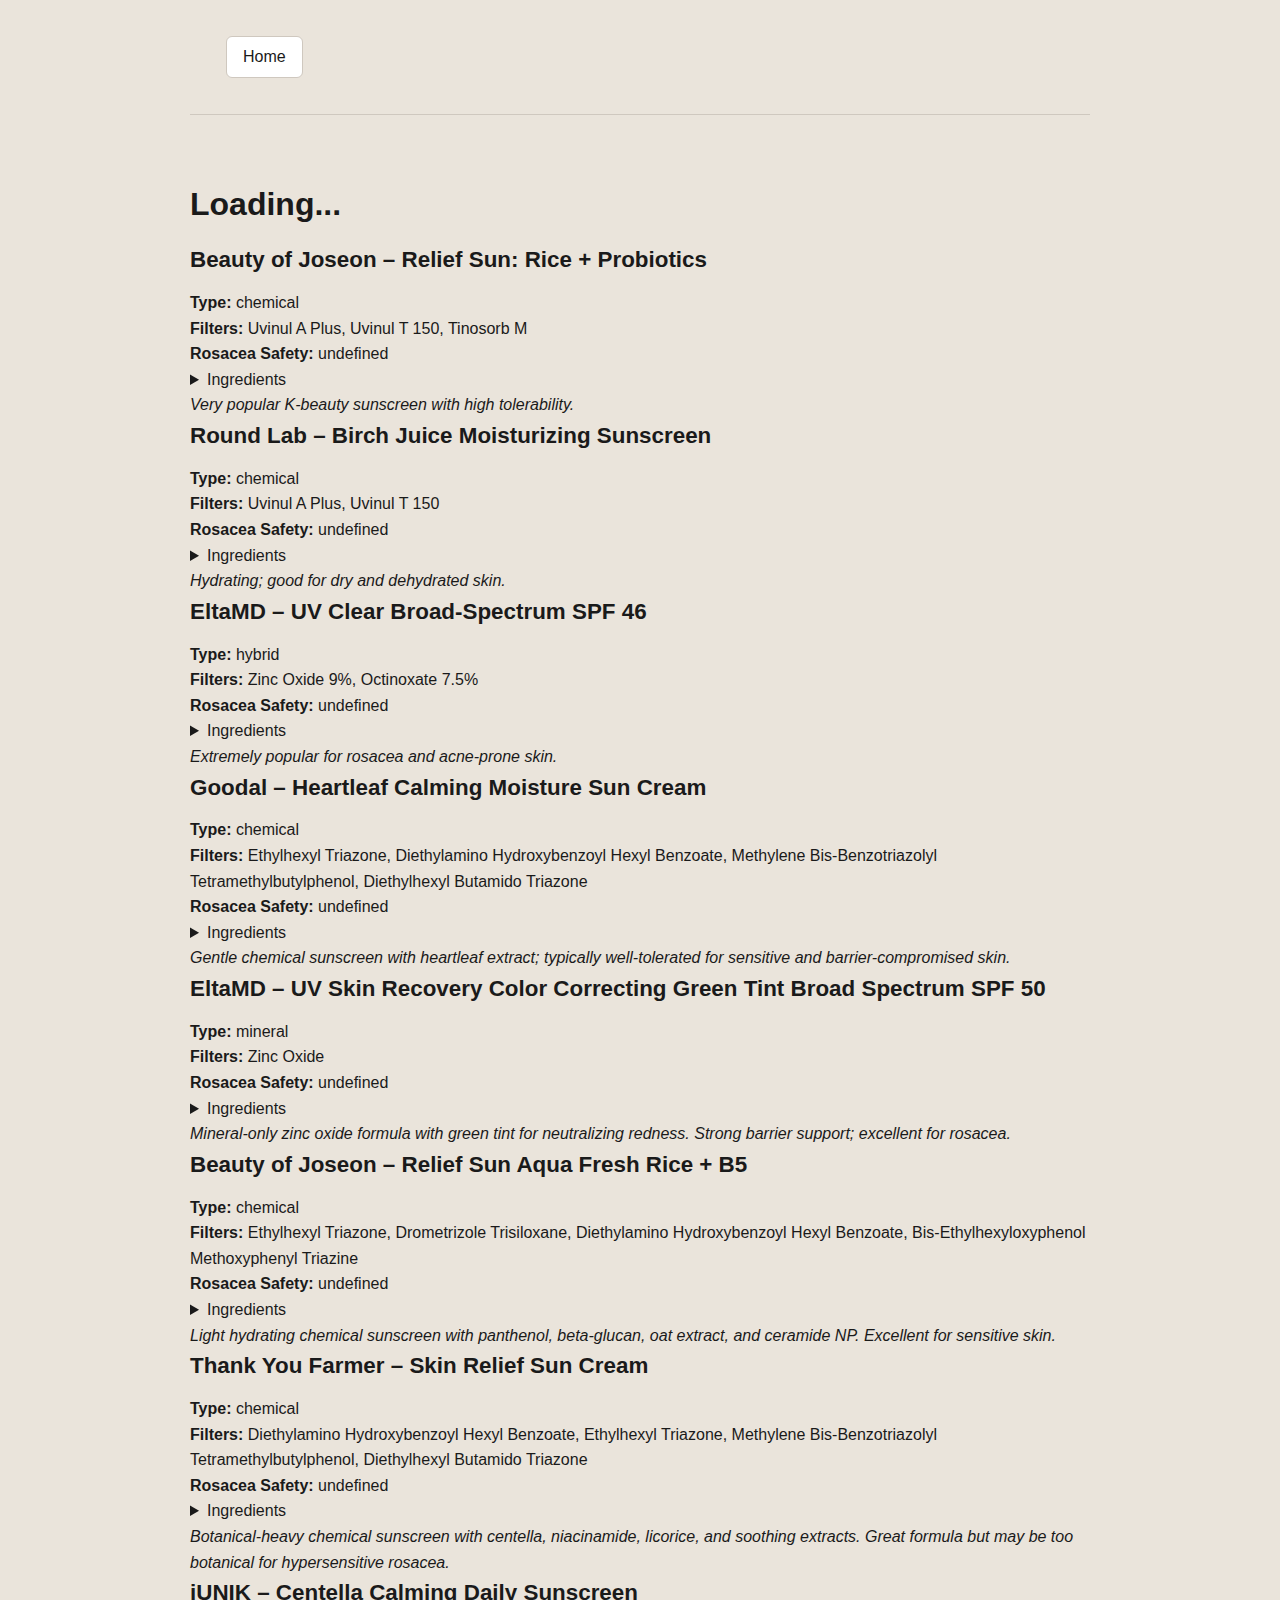
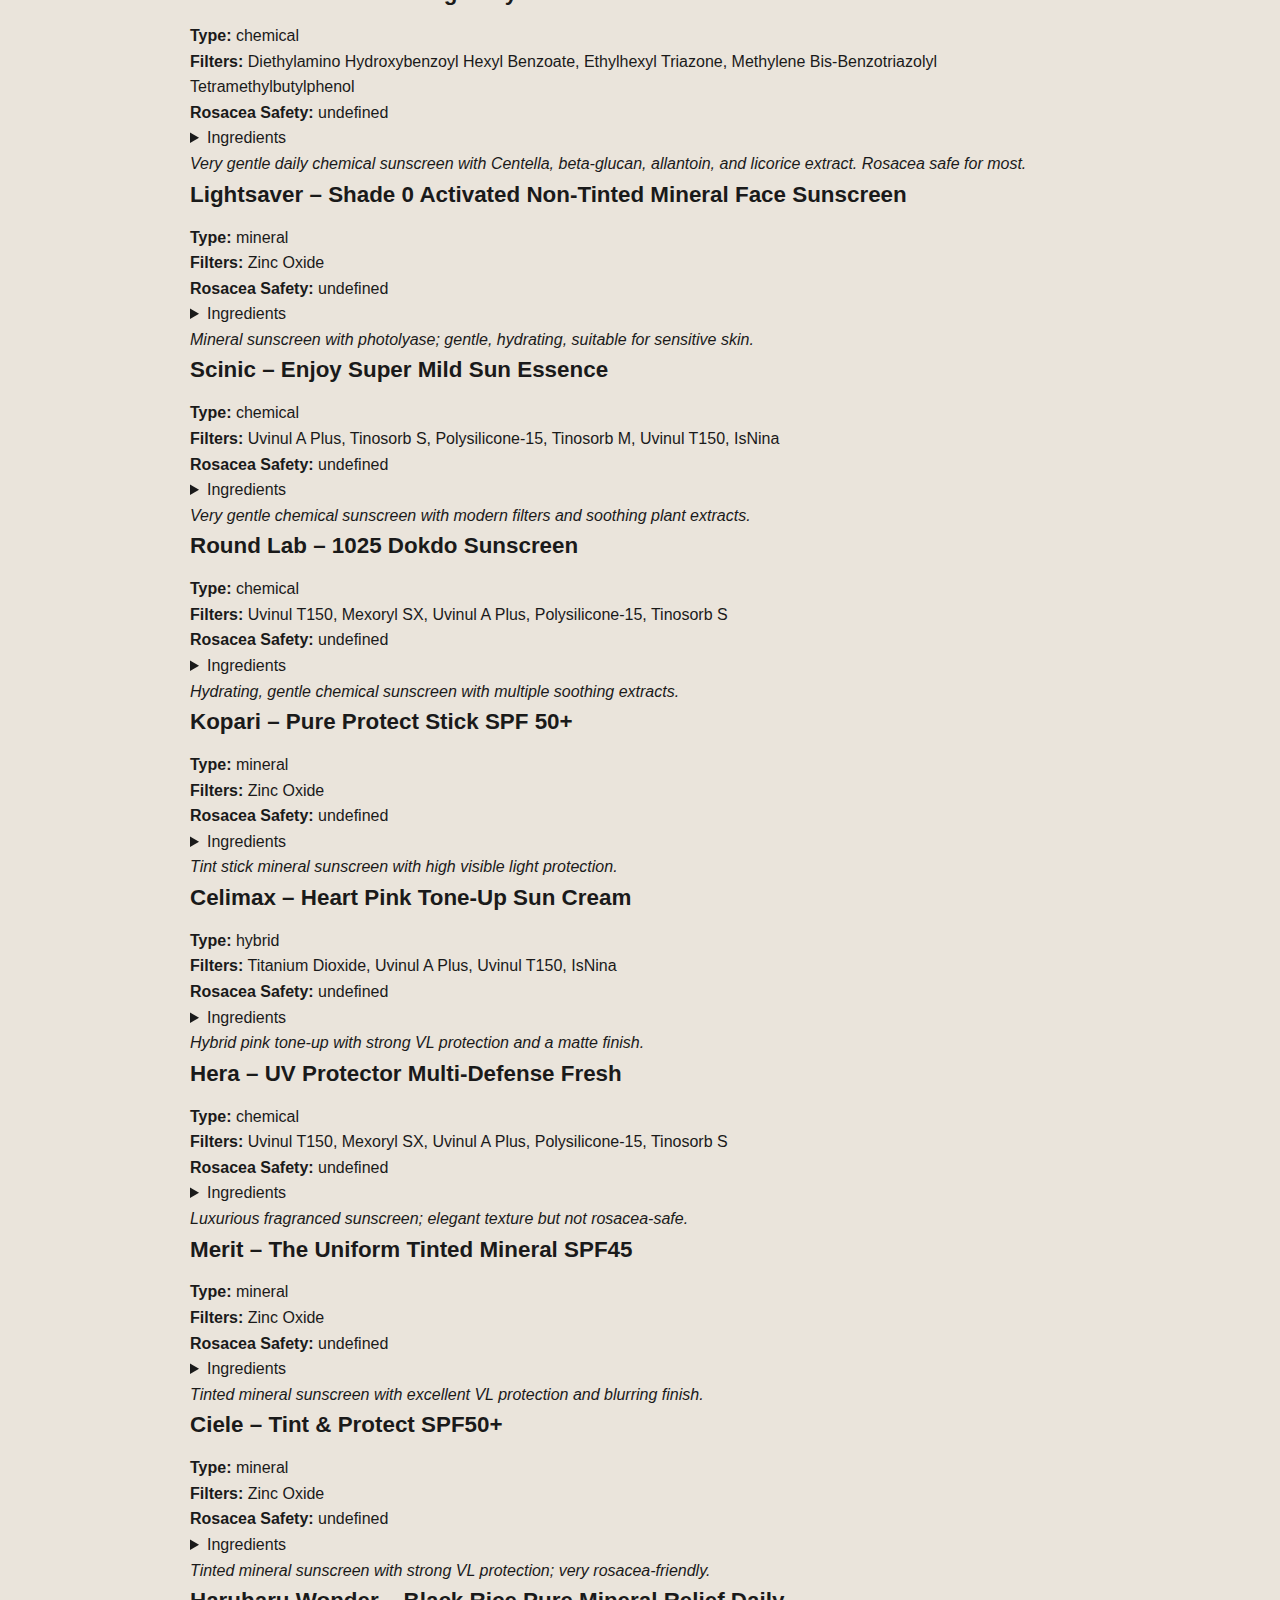
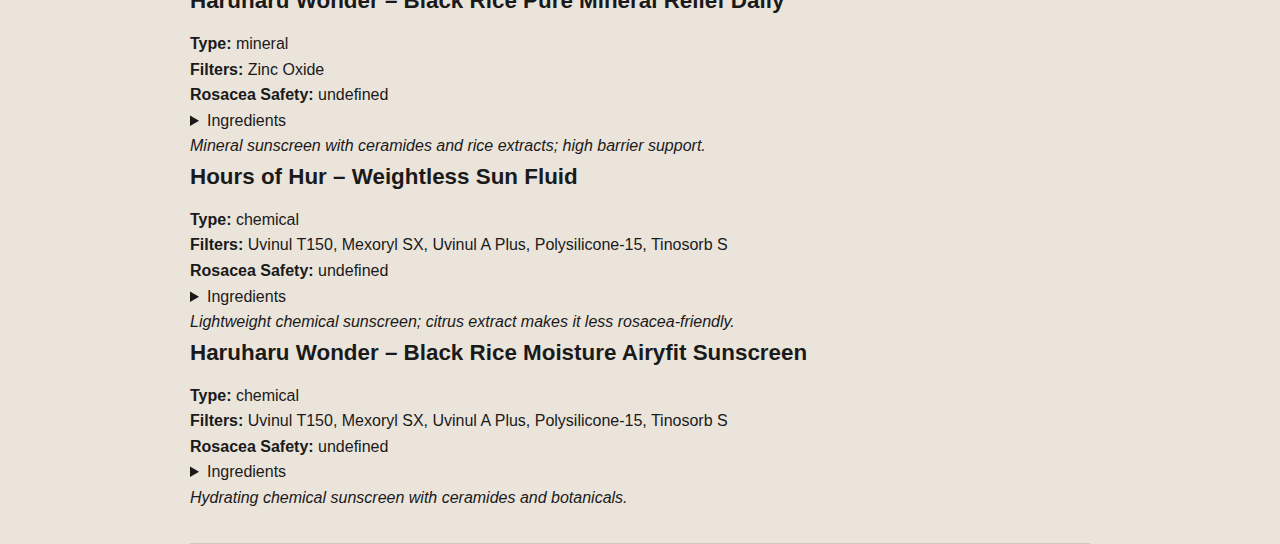
<file: brands.html>
<!DOCTYPE html>
<html lang="en">
<head>
  <meta charset="UTF-8">
  <title>Brand – The Sunscreen Lab</title>
  <link rel="stylesheet" href="styles/global.css">
  <meta name="viewport" content="width=device-width, initial-scale=1.0">
</head>

<body>

  <header>
    <div class="nav-row">
      <a class="menu-link" href="index.html">Home</a>
    </div>
  </header>

  <section class="section">
    <h1 id="brand-title">Loading...</h1>
    <p id="brand-count"></p>
    <div id="results"></div>
  </section>

  <script src="script.js"></script>
</body>
</html>
</file>
<file: styles/global.css>
/* ==========================================================
   🌞 Sunscreen DNA — CANONICAL STYLESHEET
   Hybrid Minimal + Scientific / Dermatology UI
   ========================================================== */

/* ----------------------------------------------------------
   1. Reset / Normalize
---------------------------------------------------------- */
* {
  margin: 0;
  padding: 0;
  box-sizing: border-box;
}

/* ----------------------------------------------------------
   2. Design Tokens
---------------------------------------------------------- */
:root {
  --font-main: "Inter", "Segoe UI", Arial, sans-serif;

  /* Core palette */
  --color-bg: #EAE4DB;          /* sand beige */
  --color-bg-alt: #F7F4EF;      /* lighter beige */
  --color-border: #CFC8BF;      /* warm neutral border */
  --color-text: #1A1A1A;        /* primary text */
  --color-text-light: #6B6763;  /* muted text */

  /* Scientific blue system */
  --color-action: #2F6F9F;
  --color-action-hover: #245A80;
  --color-action-soft: #E5F0F8;
  --color-action-primary: #E9E3DA; /* softened primary for search */

  /* Spacing scale */
  --space-1: 4px;
  --space-2: 8px;
  --space-3: 12px;
  --space-4: 16px;
  --space-5: 24px;
  --space-6: 32px;
}

/* ----------------------------------------------------------
   3. Global Base Styles
---------------------------------------------------------- */
body {
  font-family: var(--font-main);
  background: var(--color-bg);
  color: var(--color-text);
  line-height: 1.6;
  max-width: 900px;
  margin: 0 auto;
}

.section {
  padding: var(--space-6) 0;
  border-bottom: 1px solid var(--color-border);
}

h1, h2, h3 {
  font-weight: 600;
  margin-bottom: var(--space-3);
}

h1 {
  font-size: 2rem;
}

h2 {
  font-size: 1.4rem;
}

/* ----------------------------------------------------------
   4. Inputs & Buttons (Neutral by Default)
---------------------------------------------------------- */
input[type="text"] {
  padding: var(--space-3);
  border-radius: 6px;
  border: 1px solid var(--color-border);
  width: 100%;
  font-size: 1rem;
}

button {
  padding: var(--space-2) var(--space-4);
  background: white;
  border: 1px solid var(--color-border);
  border-radius: 6px;
  color: var(--color-text);
  font-size: 0.95rem;
  cursor: pointer;
  transition: background 0.2s ease, border-color 0.2s ease;
}

button:hover {
  background: var(--color-action-soft);
  border-color: var(--color-action);
}

/* ----------------------------------------------------------
   5. Header / Navigation
---------------------------------------------------------- */
header {
  background: var(--color-bg);
  padding: var(--space-5) var(--space-4);
  border-bottom: 1px solid var(--color-border);
  margin-bottom: var(--space-6);
  position: sticky;
  top: 0;
  z-index: 999;
}

.nav-row {
  display: flex;
  align-items: center;
  gap: 12px;
  padding: 12px 20px;
  flex-wrap: wrap;
}

/* Unified nav control sizing */
.nav-row button,
.nav-row .dropdown-btn,
.nav-row .menu-link {
  height: 42px;
  padding: 0 16px;
  display: flex;
  align-items: center;
  border-radius: 6px;
  background: white;
  color: var(--color-text);
  border: 1px solid var(--color-border);
  font-size: 16px;
  font-weight: 500; /* ← ADD THIS */
  cursor: pointer;
}


/* 🔑 NAV LINKS SHOULD NOT LOOK LIKE TEXT LINKS */
.nav-row a,
.nav-row a:hover,
.nav-row a:visited {
  text-decoration: none;
}

/* ----------------------------------------------------------
   6. Search Bar (Primary Action)
---------------------------------------------------------- */
.search-bar {
  display: flex;
  align-items: center;
  border: 1px solid var(--color-border);
  border-radius: 6px;
  height: 42px;
  overflow: hidden;
}

.search-bar input {
  border: none;
  padding: 10px 12px;
  font-size: 16px;
  height: 100%;
}

.search-bar button {
  border: none;
  background: var(--color-action-primary);
  padding: 0 14px;
  height: 100%;
  display: flex;
  align-items: center;
  justify-content: center;
  color: #FFFFFF;
  font-size: 18px;
  font-weight: 700;
}

.search-bar button:hover {
  background: var(--color-action-hover);
}

/* Defensive icon targeting */
.search-bar button svg,
.search-bar button i {
  fill: #FFFFFF;
  color: #FFFFFF;
  opacity: 0.95;
}

/* ----------------------------------------------------------
   7. Dropdown Menu
---------------------------------------------------------- */
.dropdown {
  position: relative;
  display: inline-block;
}

.dropdown-btn {
  cursor: pointer;
}

.dropdown-content {
  display: none;
  position: absolute;
  background: white;
  min-width: 220px;
  border: 1px solid var(--color-border);
  border-radius: 6px;
  box-shadow: 0 4px 10px rgba(0,0,0,0.1);
  z-index: 1000;
}

.dropdown-content a {
  display: block;
  padding: 10px 14px;
  color: var(--color-text);
  text-decoration: none;
  font-size: 0.95rem;
}

.dropdown-content a:hover {
  background: var(--color-action-soft);
}

.dropdown:hover .dropdown-content {
  display: block;
}

/* ----------------------------------------------------------
   8. Hero Banner (Full Width)
---------------------------------------------------------- */
.section-hero {
  position: relative;
  left: 50%;
  right: 50%;
  width: 100vw;
  margin-left: -50vw;
  margin-right: -50vw;
  height: 180px;

  background-image: url("../images/sunscreen-dna-logo-transparent.png");
  background-size: cover;
  background-position: top center;
  background-repeat: no-repeat;

  display: flex;
  flex-direction: column;
  justify-content: flex-end;
}

.section-hero-text {
  padding: var(--space-5);
  max-width: 900px;
  margin: 0 auto;
}

/* ----------------------------------------------------------
   9. Browse by Brand
---------------------------------------------------------- */
.section-brands {
  padding: var(--space-6) 0;
}

.brand-grid {
  display: flex;
  flex-wrap: wrap;
  gap: var(--space-2);
  margin-top: var(--space-2);
}

.brand-pill {
  padding: var(--space-2) var(--space-4);
  background: var(--color-bg-alt);
  border-radius: 6px;
  border: 1px solid var(--color-border);
  cursor: pointer;
  transition: all 0.2s ease;
}

.brand-pill:hover {
  background: var(--color-action-soft);
  border-color: var(--color-action);
}

/* ----------------------------------------------------------
   10. Cards / Boxes
---------------------------------------------------------- */
.card {
  border: 1px solid var(--color-border);
  background: var(--color-bg-alt);
  padding: var(--space-4);
  border-radius: 10px;
}

.recommender-box,
.about-box {
  border: 1px solid var(--color-border);
  background: var(--color-bg-alt);
  padding: var(--space-5);
  border-radius: 10px;
}

/* ----------------------------------------------------------
   11. Legacy / Supporting Elements
---------------------------------------------------------- */
.brand-list a {
  color: var(--color-action);
  font-weight: 600;
  text-decoration: none;
}

.brand-list a:hover {
  color: var(--color-action-hover);
  text-decoration: underline;
}

.quiz-placeholder {
  margin: 25px 0 35px;
  padding: 18px 20px;
  background: var(--color-bg-alt);
  border-left: 4px solid var(--color-action);
  border-radius: 6px;
}

/* ----------------------------------------------------------
   12. Search Results
---------------------------------------------------------- */

.result-title a {
  color: var(--color-accent);
  text-decoration: none;
  font-weight: 700;
}

.result-title a:hover {
  text-decoration: underline;
}

.result-title a:focus-visible {
  outline: 2px solid var(--color-accent);
  outline-offset: 3px;
}
.result-title a::after {
  content: " ↗";
  font-weight: normal;
  font-size: 0.9em;
  opacity: 0.6;
}

.result-card {
  border: 1px solid var(--color-border);
  background: var(--color-bg-alt);
  padding: 18px;
  margin: 14px 0;
  border-radius: 10px;
  transition: box-shadow 0.2s ease;
}

.result-card:hover {
  box-shadow: 0px 4px 10px rgba(0,0,0,0.08);
}

.result-meta {
  margin: 4px 0;
  font-size: 0.95rem;
}
</file>
